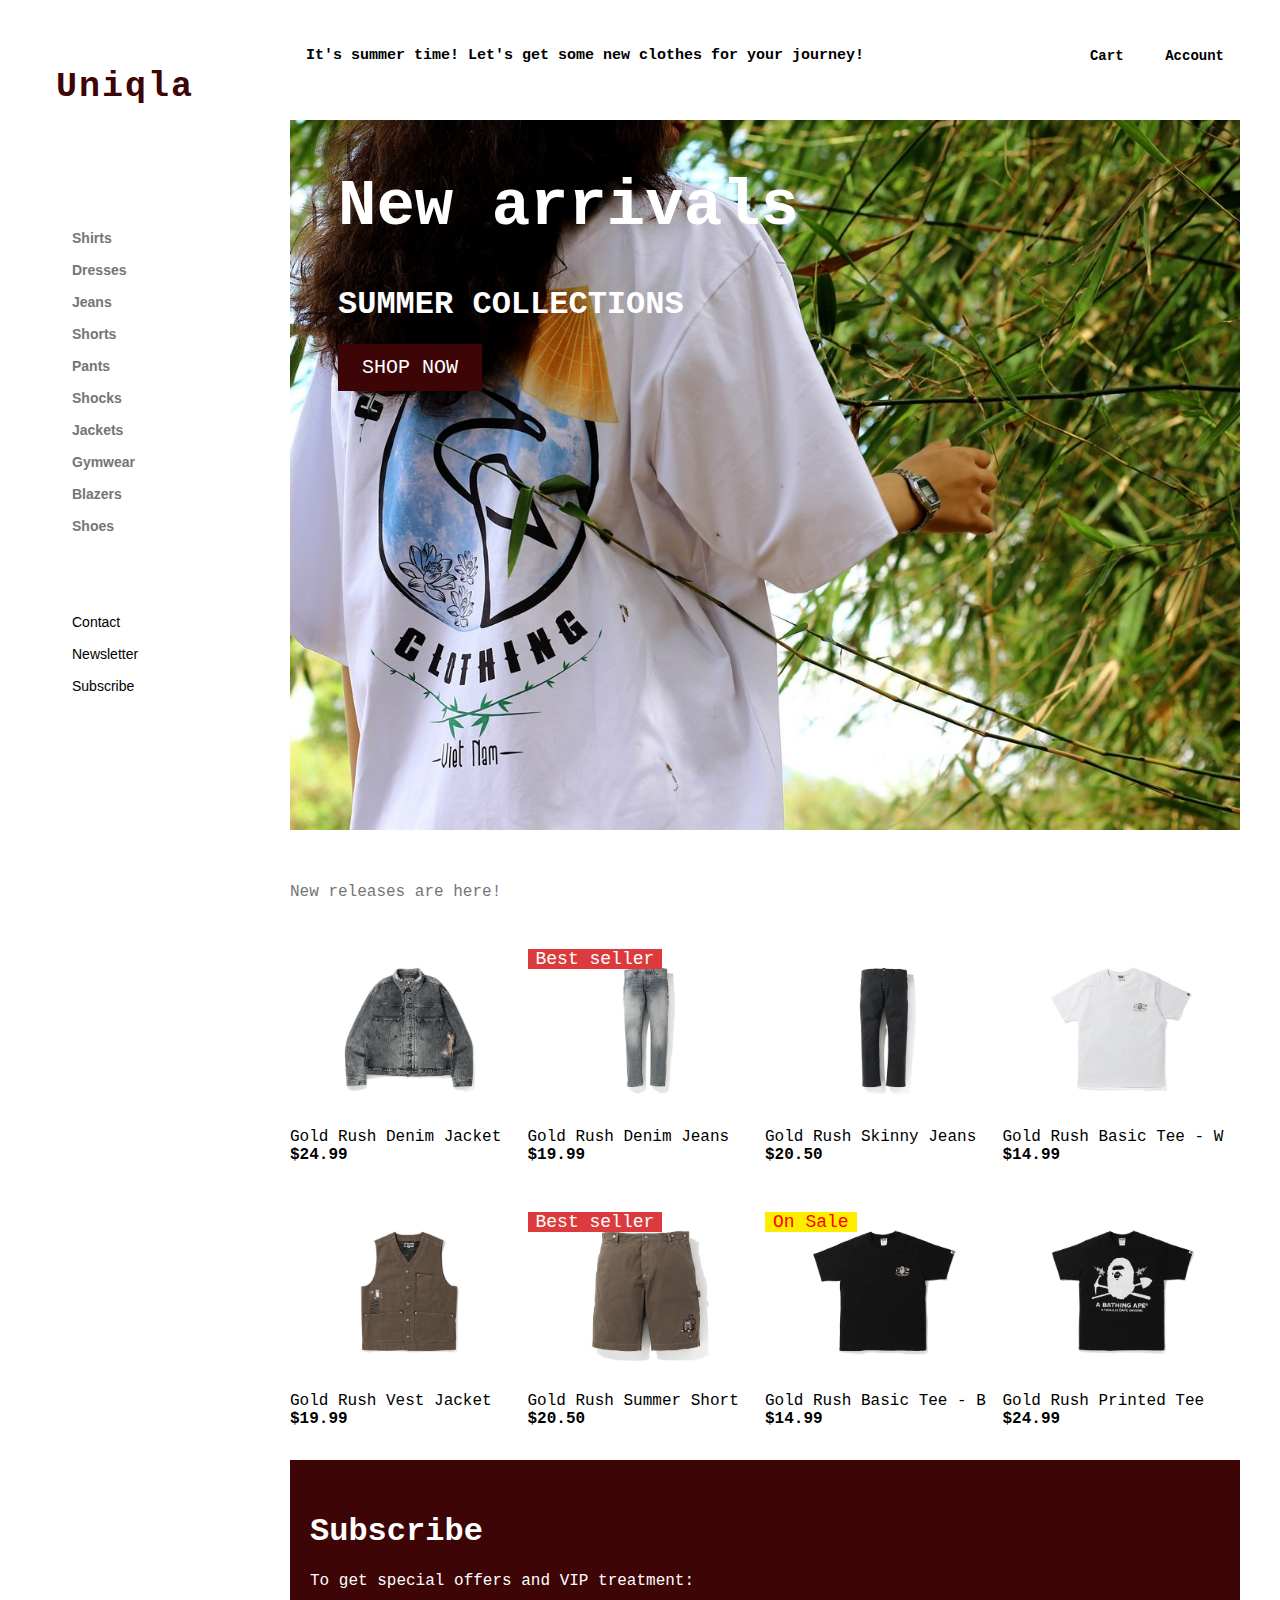
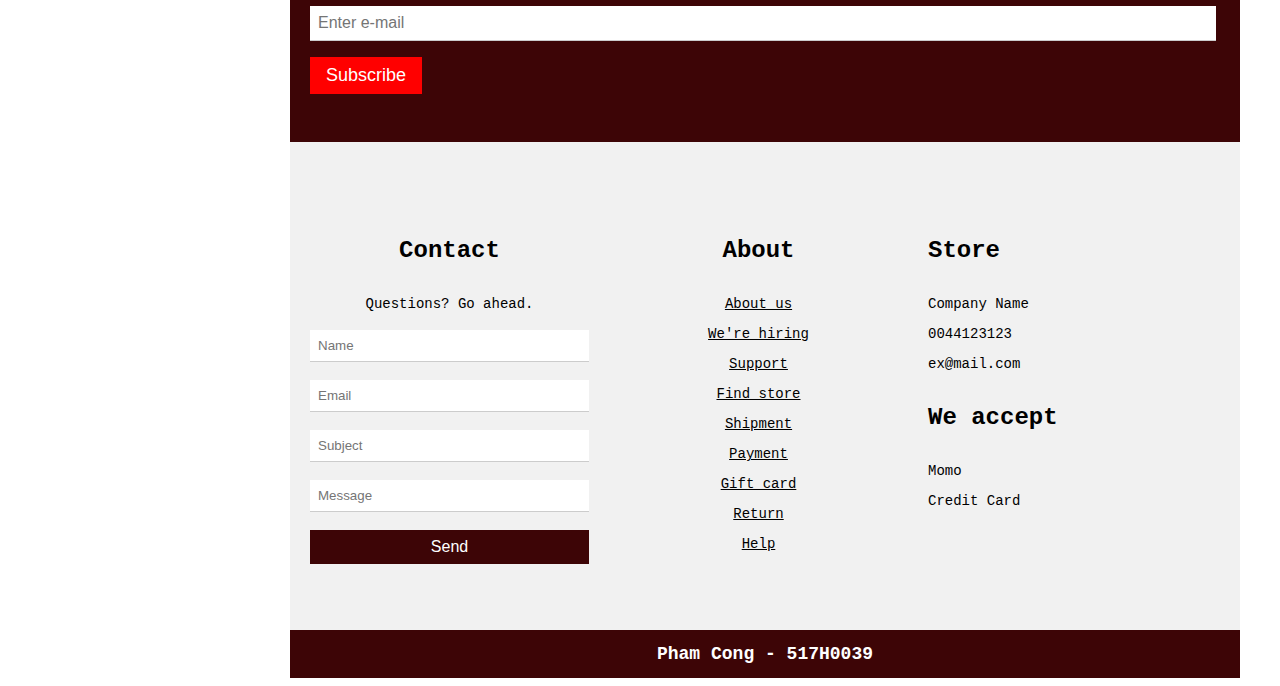
<file: Index.html>
<!doctype html>
<html>
<meta charset="utf-8">
<meta name="viewport" content="width=device-width, initial-scale=1">
<link rel="stylesheet" href="Css/Ustyle.css">
<title>Uniqla - We love colthes</title>
<style>
	</style>

<body class="U-content" style="max-width:1200px">
	
	<!-- Sidebar/menu -->
<nav class="U-sidebar U-white U-collapse" id="mySidebar" >
  <div class="U-container U-display-container U-padding-16">
	  <a href="Index.html" class="U-link"><h3 class="U-wide" style="color: #3D0506"><b>Uniqla</b></h3></a>
  </div>
	
  <div class="U-sidebar-content">
    <a href="#" class="U-bar-item U-button">Shirts</a>
    <a href="#" class="U-bar-item U-button">Dresses</a>
    <a href="#" class="U-bar-item U-button">Jeans</a>
    <a href="#" class="U-bar-item U-button">Shorts</a>
    <a href="#" class="U-bar-item U-button">Pants</a>
    <a href="#" class="U-bar-item U-button">Shocks</a>
    <a href="#" class="U-bar-item U-button">Jackets</a>
    <a href="#" class="U-bar-item U-button">Gymwear</a>
    <a href="#" class="U-bar-item U-button">Blazers</a>
    <a href="#" class="U-bar-item U-button">Shoes</a>
  </div>
  <a href="#footer" class="U-bar-item U-button U-padding">Contact</a> 
  <a href="#footer" class="U-bar-item U-button U-padding">Newsletter</a> 
  <a href="#footer"  class="U-bar-item U-button U-padding">Subscribe</a>
</nav>
	
	
	<!-- !PAGE CONTENT! -->
<div class="U-main" style="margin-left:250px">

  <!-- Top header -->
  <header class="U-container U-xlarge" >
    <p style="float: left;padding:8px 16px;font-size: 15px"><strong>It's summer time! Let's get some new clothes for your journey!</strong></p>
    <p style="float: right">
      <a href="Cart.html" class="U-bar-item U-button" style="width: auto"><strong>Cart</strong></a>
	  <a href="#" class="U-bar-item U-button" style="width: auto"><strong>Account</strong></a>
    </p>
  </header>

  <!-- Image header -->
  <div class="U-container U-display-container">
    <img src="img/08-43.jpg" alt="New" style="width:100%;">
    <div class="U-display-topleft" style="padding:24px 48px">
      <h1 class="U-hide-small" style="font-size:64px">New arrivals</h1>
      <h1 class="U-hide-large U-hide-medium">New arrivals</h1>
      <h1 class="U-hide-small">SUMMER COLLECTIONS</h1>
      <p><a href="#" class="U-bar-item U-button U-black U-padding-large U-large" style="font-size: 20px;font: ">SHOP NOW</a></p>
    </div>
  </div>

  <div class="U-container" style="color:#757575">
    <p>New releases are here!</p>
  </div>

  <!-- Product grid -->
  <div class="U-row ">
    <div class="U-col s6">
      <div class="U-container">
	    <div class="U-display-container">
        <img class="U-grayscale" src="img/11.jpg" style="width:100%" alt="item1">
		  <div class="U-display-middle U-display-hover">
            <button class="U-button U-black U-bar-item" style="font-size: 16px; padding: 5px; "><a href="Product.html" class="U-link" style="color: white">See now</a></button>
          </div>
        </div>
        <p>Gold Rush Denim Jacket<br><b>$24.99</b></p>
      </div>
      <div class="U-container">
		  <div class="U-display-container">
        <img class="U-grayscale" src="img/21.jpg" style="width:100%" alt="item2">
		  <div class="U-display-middle U-display-hover">
            <button class="U-button U-black U-bar-item" style="font-size: 16px; padding: 5px; "><a href="Product.html" class="U-link" style="color: white">See now</a></button>
          </div>
        </div>
        <p>Gold Rush Vest Jacket<br><b>$19.99</b></p>
      </div>
    </div>

    <div class="U-col s6">
      <div class="U-container">
        <div class="U-display-container">
          <img class="U-grayscale" src="img/31.jpg" style="width:100%" alt="item3">
          <span class="U-tag U-display-topleft" style="font-size: 18px;">Best seller</span>
          <div class="U-display-middle U-display-hover">
            <button class="U-button U-black U-bar-item" style="font-size: 16px; padding: 5px; "><a href="Product.html" class="U-link" style="color: white">See now</a></button>
          </div>
        </div>
        <p>Gold Rush Denim Jeans<br><b>$19.99</b></p>
      </div>
		
      <div class="U-container">
		<div class="U-display-container">
        <img class="U-grayscale" src="img/41.jpg" style="width:100%" alt="item4">
		  <span class="U-tag U-display-topleft" style="font-size: 18px;">Best seller</span>
          <div class="U-display-middle U-display-hover">
            <button class="U-button U-black U-bar-item" style="font-size: 16px; padding: 5px; "><a href="Product.html" class="U-link" style="color: white">See now</a></button>
          </div>
        </div>
        <p>Gold Rush Summer Short<br><b>$20.50</b></p>
      </div>
    </div>

    <div class="U-col s6">
      <div class="U-container">
	    <div class="U-display-container">
        <img class="U-grayscale" src="img/51.jpg" style="width:100%" alt="item5">
			  <div class="U-display-middle U-display-hover">
            <button class="U-button U-black U-bar-item" style="font-size: 16px; padding: 5px; "><a href="Product.html" class="U-link" style="color: white">See now</a></button>
          </div>
        </div>
        <p>Gold Rush Skinny Jeans<br><b>$20.50</b></p>
      </div>
      <div class="U-container">
        <div class="U-display-container">
          <img class="U-grayscale" src="img/61.jpg" style="width:100%" alt="item6">
          <span class="U-tag U-display-topleft " style="background-color: #FFED00; color: red;font-size: 18px">On Sale</span>
          <div class="U-display-middle U-display-hover">
            <button class="U-button U-black U-bar-item"><a href="Product.html" class="U-link" style="color: white">See now</a><i class="fa fa-shopping-cart"></i></button>
          </div>
        </div>
        <p>Gold Rush Basic Tee - B<br><b class="U-text-red">$14.99</b></p>
      </div>
    </div>

    <div class="U-col s6">
      <div class="U-container">
	    <div class="U-display-container">
        <img class="U-grayscale" src="img/71.jpg" style="width:100%" alt="item7">
		  <div class="U-display-middle U-display-hover">
            <button class="U-button U-black U-bar-item" style="font-size: 16px; padding: 5px; "><a href="Product.html" class="U-link" style="color: white">See now</a></button>
          </div>
        </div>
        <p>Gold Rush Basic Tee - W<br><b>$14.99</b></p>
      </div>
      <div class="U-container">
	    <div class="U-display-container">
        <img class="U-grayscale" src="img/81.jpg" style="width:100%" alt="item8">
			  <div class="U-display-middle U-display-hover">
            <button class="U-button U-black U-bar-item" style="font-size: 16px; padding: 5px; "><a href="Product.html" class="U-link" style="color: white">See now</a></button>
          </div>
        </div>
        <p>Gold Rush Printed Tee<br><b>$24.99</b></p>
      </div>
    </div>
  </div>

  <!-- Subscribe section -->
  <div  class="U-container U-black U-sub">
    <h1>Subscribe</h1>
    <p>To get special offers and VIP treatment:</p>
    <p><input class="U-input" type="text" placeholder="Enter e-mail" style="width:100%;font-size: 16px;
	padding:8px;"></p>
    <button type="button" class="U-bar-item U-button U-red" style="width: auto;font-size: 18px">Subscribe</button>
  </div>
  
  <!-- Footer -->
  <footer class="U-footer">
    <div class="U-row">
      <div class="U-col s4">
        <h4 style="font-size: 24px" >Contact</h4>
        <p style="font-size: 14px">Questions? Go ahead.</p>
        <form action="/action_page.php" target="_blank">
          <p><input class="U-input U-border U-pad-8" type="text" placeholder="Name" name="Name" required></p>
          <p><input class="U-input U-border U-pad-8" type="text" placeholder="Email" name="Email" required></p>
          <p><input class="U-input U-border U-pad-8" type="text" placeholder="Subject" name="Subject" required></p>
          <p><input class="U-input U-border U-pad-8" type="text" placeholder="Message" name="Message" required></p>
          <button type="submit" class="U-button U-bar-item U-black U-block " style="text-align: center;font-size: 16px;">Send</button>
        </form>
      </div>

      <div class="U-col s4" style="padding-left: 30px">
        <h4 style="font-size: 24px;" >About</h4>
		  <div class="U-gray">
        <p><a class="U-gray" href="#">About us</a></p>
        <p><a href="#">We're hiring</a></p>
        <p><a href="#">Support</a></p>
        <p><a href="#">Find store</a></p>
        <p><a href="#">Shipment</a></p>
        <p><a href="#">Payment</a></p>
        <p><a href="#">Gift card</a></p>
        <p><a href="#">Return</a></p>
        <p><a href="#">Help</a></p>
		  </div>
      </div>

      <div class="U-col s4 U-justify" style="padding-left: 30px">
        <h4 style="font-size: 24px" >Store</h4>
        <div style="font-size: 14px">
		  <p>Company Name</p>
        <p> 0044123123</p>
        <p> ex@mail.com</p>
		</div>
		  
        <h4 style="font-size: 24px">We accept</h4>
		  <div style="font-size: 14px">
		  <p> Momo</p>
        <p> Credit Card</p>
		  </div>
      </div>
    </div>
  </footer>

  <div class="U-black U-end"><strong>Pham Cong - 517H0039</strong></div>

  <!-- End page content -->
</div>
	
</body>
</html>
</file>
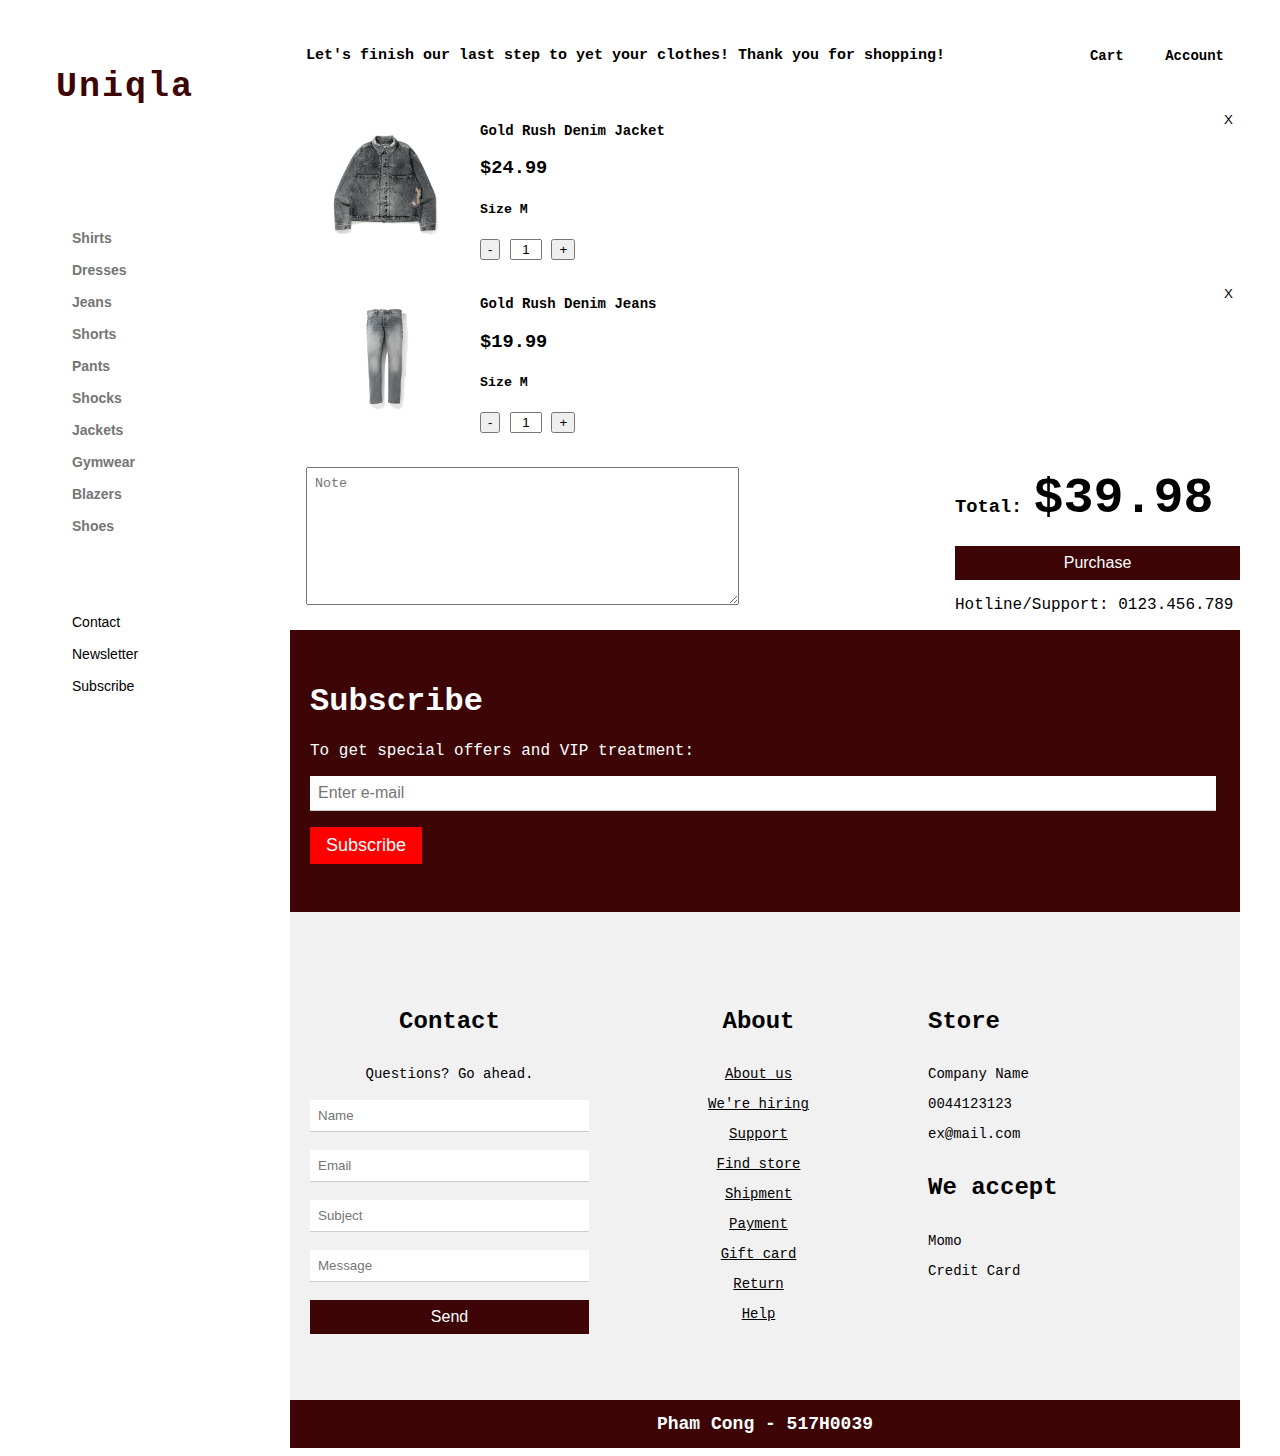
<file: Cart.html>
<!doctype html>
<html>
<meta charset="utf-8">
<meta name="viewport" content="width=device-width, initial-scale=1">
<link rel="stylesheet" href="Css/Ustyle.css">
<title>Uniqla - We love colthes</title>
<style>
	</style>

<body class="U-content" style="max-width:1200px">
	
	<!-- Sidebar/menu -->
<nav class="U-sidebar U-white U-collapse" id="mySidebar" >
  <div class="U-container U-display-container U-padding-16">
    <a href="Index.html" class="U-link"><h3 class="U-wide" style="color: #3D0506"><b>Uniqla</b></h3></a>
  </div>
	
  <div class="U-sidebar-content">
    <a href="#" class="U-bar-item U-button">Shirts</a>
    <a href="#" class="U-bar-item U-button">Dresses</a>
    <a href="#" class="U-bar-item U-button">Jeans</a>
    <a href="#" class="U-bar-item U-button">Shorts</a>
    <a href="#" class="U-bar-item U-button">Pants</a>
    <a href="#" class="U-bar-item U-button">Shocks</a>
    <a href="#" class="U-bar-item U-button">Jackets</a>
    <a href="#" class="U-bar-item U-button">Gymwear</a>
    <a href="#" class="U-bar-item U-button">Blazers</a>
    <a href="#" class="U-bar-item U-button">Shoes</a>
  </div>
  <a href="#footer" class="U-bar-item U-button U-padding">Contact</a> 
  <a href="#footer" class="U-bar-item U-button U-padding">Newsletter</a> 
  <a href="#footer"  class="U-bar-item U-button U-padding">Subscribe</a>
</nav>
	
	
	<!-- !PAGE CONTENT! -->
<div class="U-main" style="margin-left:250px">

  <!-- Top header -->
  <header class="U-container U-xlarge" >
    <p style="float: left;padding:8px 16px;font-size: 15px"><strong>Let's finish our last step to yet your clothes! Thank you for shopping!&nbsp; &nbsp;</strong></p>
    <p style="float: right">
      <a href="Cart.html" class="U-bar-item U-button" style="width: auto"><strong>Cart</strong></a>
	  <a href="#" class="U-bar-item U-button" style="width: auto"><strong>Account</strong></a>
    </p>
  </header>

  <!-- Product grid -->
  <div class="U-row ">
    <div class="U-col s3">
      <div class="U-container">
	    <div class="U-display-container">
        <a href="Product.html"><img class="U-grayscale" src="img/11.jpg" style="width:100%" alt="item1"></a>
        </div>
      </div>
    </div>
	  <!-- Product detail -->
	  <div class="U-col s7" style="margin: 0;padding: 0">
	  	<a href="Product.html" class="U-link"><h4> Gold Rush Denim Jacket</h4></a>
		<h3>$24.99</h3>
		<h5> Size M</h5>
		  <div class="quantity-area clearfix">
									<input type="button" value="-" class="U-button">
									<input type="text" id="quantity" name="quantity" value="1" min="1" style="width: 5%; text-align: center">
									<input type="button" value="+" class="U-button">
		</div>
		  <br>
	  </div>
	  <!-- Summary -->
	  <div class="U-col s4">
		<button type="button" class="U-bar-item U-button s2" style="float: right" id="remove">X</button>
    </div>
  </div>
	
	<div class="U-row ">
	<div class="U-col s3">
	  <div class="U-container">
		<div class="U-display-container">
		<a href="Product.html"><img class="U-grayscale" src="img/31.jpg" style="width:100%" alt="item1"></a>
		</div>
	  </div>
	</div>
	  <!-- Product detail -->
	  <div class="U-col s7" style="margin: 0;padding: 0">
		<a href="Product.html" class="U-link"><h4> Gold Rush Denim Jeans</h4></a>
		<h3>$19.99</h3>
		<h5> Size M</h5>
		  <div class="quantity-area clearfix">
									<input type="button" value="-" class="U-button">
									<input type="text" value="1" min="1" style="width: 5%; text-align: center">
									<input type="button" value="+" class="U-button">
		</div>
		  <br>
	  </div>
	  
	  <div class="U-col s4">
		<button type="button" class="U-bar-item U-button s1" style="float: right">X</button>
	  </div>
	</div>
	
	<!-- Summary -->
	<div class="U-row ">
		<div class="U-col s8">
			<textarea id="note" name="note" rows="8" cols="50" placeholder="Note" spellcheck="false" style="padding: 8px;margin: 16px;"></textarea>
	  </div>
		
		<div class="U-col s4">
			<div>
				<h3>Total: <span style="font-size: 50px">$39.98</span></h3>
				<button type="button" class="U-bar-item U-button U-black" style="width: 100%;font-size: 16px; text-align: center">Purchase</button>
				<p>Hotline/Support: 0123.456.789</p>
			</div>
		</div>
	</div>

  <!-- Subscribe section -->
  <div  class="U-container U-black U-sub">
    <h1>Subscribe</h1>
    <p>To get special offers and VIP treatment:</p>
    <p><input class="U-input" type="text" placeholder="Enter e-mail" style="width:100%;font-size: 16px;
	padding:8px;"></p>
    <button type="button" class="U-bar-item U-button U-red" style="width: auto;font-size: 18px">Subscribe</button>
  </div>
  
  <!-- Footer -->
  <footer class="U-footer">
    <div class="U-row">
      <div class="U-col s4">
        <h4 style="font-size: 24px" >Contact</h4>
        <p style="font-size: 14px">Questions? Go ahead.</p>
        <form action="/action_page.php" target="_blank">
          <p><input class="U-input U-border U-pad-8" type="text" placeholder="Name" name="Name" required></p>
          <p><input class="U-input U-border U-pad-8" type="text" placeholder="Email" name="Email" required></p>
          <p><input class="U-input U-border U-pad-8" type="text" placeholder="Subject" name="Subject" required></p>
          <p><input class="U-input U-border U-pad-8" type="text" placeholder="Message" name="Message" required></p>
          <button type="submit" class="U-button U-bar-item U-black U-block " style="text-align: center;font-size: 16px;">Send</button>
        </form>
      </div>

      <div class="U-col s4" style="padding-left: 30px">
        <h4 style="font-size: 24px;" >About</h4>
		  <div class="U-gray">
        <p><a class="U-gray" href="#">About us</a></p>
        <p><a href="#">We're hiring</a></p>
        <p><a href="#">Support</a></p>
        <p><a href="#">Find store</a></p>
        <p><a href="#">Shipment</a></p>
        <p><a href="#">Payment</a></p>
        <p><a href="#">Gift card</a></p>
        <p><a href="#">Return</a></p>
        <p><a href="#">Help</a></p>
		  </div>
      </div>

      <div class="U-col s4 U-justify" style="padding-left: 30px">
        <h4 style="font-size: 24px" >Store</h4>
        <div style="font-size: 14px">
		  <p>Company Name</p>
        <p> 0044123123</p>
        <p> ex@mail.com</p>
		</div>
		  
        <h4 style="font-size: 24px">We accept</h4>
		  <div style="font-size: 14px">
		  <p> Momo</p>
        <p> Credit Card</p>
		  </div>
      </div>
    </div>
  </footer>

  <div class="U-black U-end"><strong>Pham Cong - 517H0039</strong></div>

  <!-- End page content -->
</div>
	
</body>
</html>
</file>
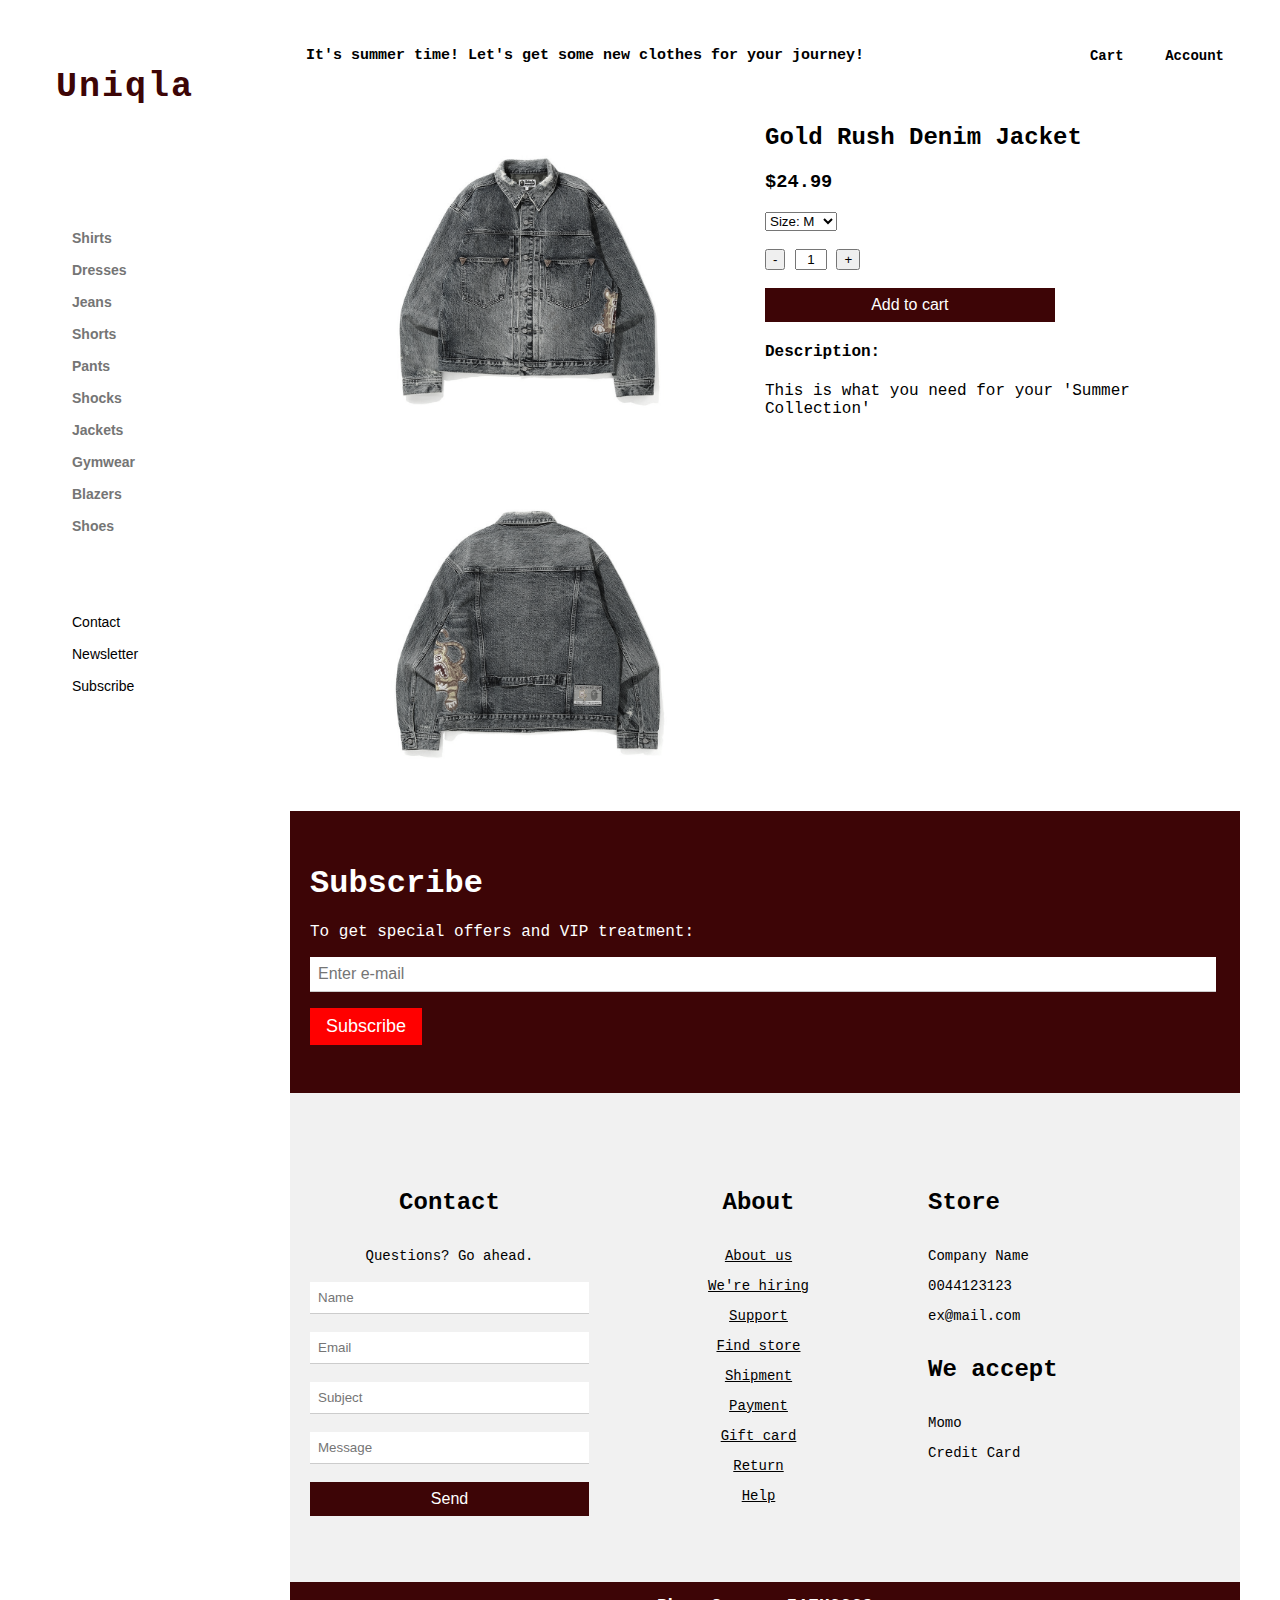
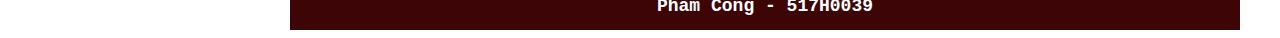
<file: Product.html>
<!doctype html>
<html>
<meta charset="utf-8">
<meta name="viewport" content="width=device-width, initial-scale=1">
<link rel="stylesheet" href="Css/Ustyle.css">
<title>Uniqla - We love colthes</title>
<style>
	</style>

<body class="U-content" style="max-width:1200px">
	
	<!-- Sidebar/menu -->
<nav class="U-sidebar U-white U-collapse" id="mySidebar" >
  <div class="U-container U-display-container U-padding-16">
    <a href="Index.html" class="U-link"><h3 class="U-wide" style="color: #3D0506"><b>Uniqla</b></h3></a>
  </div>
	
  <div class="U-sidebar-content">
    <a href="#" class="U-bar-item U-button">Shirts</a>
    <a href="#" class="U-bar-item U-button">Dresses</a>
    <a href="#" class="U-bar-item U-button">Jeans</a>
    <a href="#" class="U-bar-item U-button">Shorts</a>
    <a href="#" class="U-bar-item U-button">Pants</a>
    <a href="#" class="U-bar-item U-button">Shocks</a>
    <a href="#" class="U-bar-item U-button">Jackets</a>
    <a href="#" class="U-bar-item U-button">Gymwear</a>
    <a href="#" class="U-bar-item U-button">Blazers</a>
    <a href="#" class="U-bar-item U-button">Shoes</a>
  </div>
  <a href="#footer" class="U-bar-item U-button U-padding">Contact</a> 
  <a href="#footer" class="U-bar-item U-button U-padding">Newsletter</a> 
  <a href="#footer"  class="U-bar-item U-button U-padding">Subscribe</a>
</nav>
	
	
	<!-- !PAGE CONTENT! -->
<div class="U-main" style="margin-left:250px">

  <!-- Top header -->
  <header class="U-container U-xlarge" >
    <p style="float: left;padding:8px 16px;font-size: 15px"><strong>It's summer time! Let's get some new clothes for your journey!</strong></p>
    <p style="float: right">
      <a href="Cart.html" class="U-bar-item U-button" style="width: auto"><strong>Cart</strong></a>
	  <a href="#" class="U-bar-item U-button" style="width: auto"><strong>Account</strong></a>
    </p>
  </header>

  <!-- Product grid -->
  <div class="U-row ">
    <div class="U-col s7">
      <div class="U-container">
	    <div class="U-display-container">
        <img class="U-grayscale" src="img/11.jpg" style="width:100%" alt="item1">
        </div>
      </div>
      <div class="U-container">
	    <div class="U-display-container">
        <img class="U-grayscale" src="img/12.jpg" style="width:100%" alt="item1">
        </div>
      </div>
    </div>
	  <!-- Product detail -->
	  <div class="U-col s7">
	  	<h2> Gold Rush Denim Jacket</h2>
		<h3>$24.99</h3>
		<!-- Size Select -->
	<div>
	  <select id="size">
		<option value="0">Size: M</option>
		<option value="1">Size: S</option>
		<option value="2">Size: L</option>
		<option value="2">Size: XL</option>
	  </select>
	</div>
		  <br>
		  <div class="quantity-area clearfix">
									<input type="button" value="-" class="U-button">
									<input type="text" id="quantity" name="quantity" value="1" min="1" style="width: 5%; text-align: center">
									<input type="button" value="+" class="U-button">
								</div>
	<br>	  
	<button type="button" class="U-bar-item U-button U-black" style="width: 61%;font-size: 16px; text-align: center">Add to cart</button>
		  <h4> Description:</h4>
		  <p>This is what you need for your 'Summer Collection'</p>
		  
		  
		  
		  
	  </div>
  </div>

  <!-- Subscribe section -->
  <div  class="U-container U-black U-sub">
    <h1>Subscribe</h1>
    <p>To get special offers and VIP treatment:</p>
    <p><input class="U-input" type="text" placeholder="Enter e-mail" style="width:100%;font-size: 16px;
	padding:8px;"></p>
    <button type="button" class="U-bar-item U-button U-red" style="width: auto;font-size: 18px">Subscribe</button>
  </div>
  
  <!-- Footer -->
  <footer class="U-footer">
    <div class="U-row">
      <div class="U-col s4">
        <h4 style="font-size: 24px" >Contact</h4>
        <p style="font-size: 14px">Questions? Go ahead.</p>
        <form action="/action_page.php" target="_blank">
          <p><input class="U-input U-border U-pad-8" type="text" placeholder="Name" name="Name" required></p>
          <p><input class="U-input U-border U-pad-8" type="text" placeholder="Email" name="Email" required></p>
          <p><input class="U-input U-border U-pad-8" type="text" placeholder="Subject" name="Subject" required></p>
          <p><input class="U-input U-border U-pad-8" type="text" placeholder="Message" name="Message" required></p>
          <button type="submit" class="U-button U-bar-item U-black U-block " style="text-align: center;font-size: 16px;">Send</button>
        </form>
      </div>

      <div class="U-col s4" style="padding-left: 30px">
        <h4 style="font-size: 24px;" >About</h4>
		  <div class="U-gray">
        <p><a class="U-gray" href="#">About us</a></p>
        <p><a href="#">We're hiring</a></p>
        <p><a href="#">Support</a></p>
        <p><a href="#">Find store</a></p>
        <p><a href="#">Shipment</a></p>
        <p><a href="#">Payment</a></p>
        <p><a href="#">Gift card</a></p>
        <p><a href="#">Return</a></p>
        <p><a href="#">Help</a></p>
		  </div>
      </div>

      <div class="U-col s4 U-justify" style="padding-left: 30px">
        <h4 style="font-size: 24px" >Store</h4>
        <div style="font-size: 14px">
		  <p>Company Name</p>
        <p> 0044123123</p>
        <p> ex@mail.com</p>
		</div>
		  
        <h4 style="font-size: 24px">We accept</h4>
		  <div style="font-size: 14px">
		  <p> Momo</p>
        <p> Credit Card</p>
		  </div>
      </div>
    </div>
  </footer>

  <div class="U-black U-end"><strong>Pham Cong - 517H0039</strong></div>

  <!-- End page content -->
</div>
	
</body>
</html>
</file>
<file: Css/Ustyle.css>
@charset "utf-8";
/* CSS Document */

body,h1,h2,h3,h4,h5,h6 {
	font-family:Consolas,  'Lucida Console', 'Lucida Sans Typewriter', Monaco, 'Courier New', 'monospace'
}

.U-sidebar a {
	font-family: "Roboto", sans-serif
}


.U-content{
	margin-left:auto;
	margin-right:auto;
}

.U-sidebar {
	height:100%;
	background-color:#fff;
	position:fixed;
	z-index:3;
	overflow:auto;
	width: 200px;
	display:block;
	padding:8px 16px;
	text-align:center;
	border:none;
	white-space:normal;
	float:none;
	outline:0;
}

.U-container{
	padding-top:16px;
	padding-bottom: 16px;
}

.U-display-container{
	position:relative;
}

.U-display-container:hover{
	display:block
}
.U-display-container:hover span{
	display:inline-block
}

.U-container:after, .U-container:before {
	content:"";
	display:table;
	clear:both
}

.U-white :hover{color:#000;
	background-color:#fff
}

.U-wide {
	font-size: 35px;
	letter-spacing:2px;
	float:left;
}

.U-sidebar-content{
	padding-top:64px;
	padding-bottom:64px;
	font-size:18px;
	color:#757575;
	font-weight:bold;
}

.U-bar-item{
	padding:8px 16px;
	border:none;
	outline:0;
	width:100%;
	display:inline-block;
	text-align:left;
	float:none;
	vertical-align:middle;
	overflow:hidden;
	text-decoration:none;
	color:inherit;
	background-color:inherit;
	cursor:pointer;
	white-space:nowrap;	
}
.U-button:disabled{
	cursor:not-allowed;
	opacity:0.3
}

.U-button:hover{
	color:#000;background-color:#ccc
}

.U-padding{
	padding:8px 16px;
}

.U-main,#main{
	transition:margin-left .4s;
}

.U-display-topleft {
	position:absolute;
	left:0;
	top:0;
	color:#fff;
}

.U-black{
	color:#fff;
	background-color:#3D0506}
.U-large{
	padding:12px 24px;
	font-size: 18px;
	width: auto;
}

.U-row:after, .U-row:before{
	content:"";
	display:table;
	clear:both;
}

.U-grayscale{
	filter:grayscale(75%);
}
.U-col{
	float: left;
	padding:0px 0px 0px 0px;
}
.U-tag{
	background-color:#DB3B3D;
	color:#fff;
	display:inline-block;
	padding-left:8px;
	padding-right:8px;
	text-align:center;
}
.U-display-middle{
	position:absolute;
	top:50%;left:50%;
	transform:translate(-50%,-50%);
	-ms-transform:translate(-50%,-50%)
}

.U-display-container:hover .U-display-hover{
	display:block;
}

.U-display-container:hover span.w3-display-hover{
	display:inline-block
}
.U-display-hover{
	display:none
}
.U-sub{
	padding-top:32px;
	padding-bottom:32px;
	padding-left: 20px;
	padding-right: 40px;
}

.U-input{
	display:block;
	border:none;
	border-bottom:1px solid #ccc;
	width:100%;
}

.U-footer{
	padding-top:64px;
	padding-bottom:64px;
	color:#000;
	background-color:#f1f1f1;
	font-size: 18px;
	text-align: center;
	padding-left: 20px;
	
}

.U-red{
	color: #fff;
	background-color: red;
	margin-bottom:16px;
}

.s1{
	width: 5%;
}
.s2{
	width: 10%;
}
.s3{
	width: 20%;
}

.s4{
	width: 30%;
}

.s6{
	width:25%;
}

.s7{
	width:50%;
}

.s8{
	width: 70%;
}

.U-block{
	display: block
}

.U-pad-8{
	padding: 8px 0px 8px 8px;
	width: 97%;
}

.U-gray, a{
	font-size: 14px;
	color: black;
}

.U-justify{
	text-align: justify;
}

.U-end{
	text-align: center;
	padding: 14px;
	font-size: 18px;
}
.U-link{
	text-decoration: none;
}


@media (min-width:993px) {.U-collapse {display:block}}
@media (max-width:992px){.U-collapse{display:none}}
@media (max-width:600px){.U-hide-small{display:none}}
@media (min-width:993px){.U-hide-large{display:none}}
@media (max-width:992px) and (min-width:601px){.U-hide-medium{display:none}}
@media (max-width:992px){.U-main{margin-left:0;margin-right:0;}}
</file>
